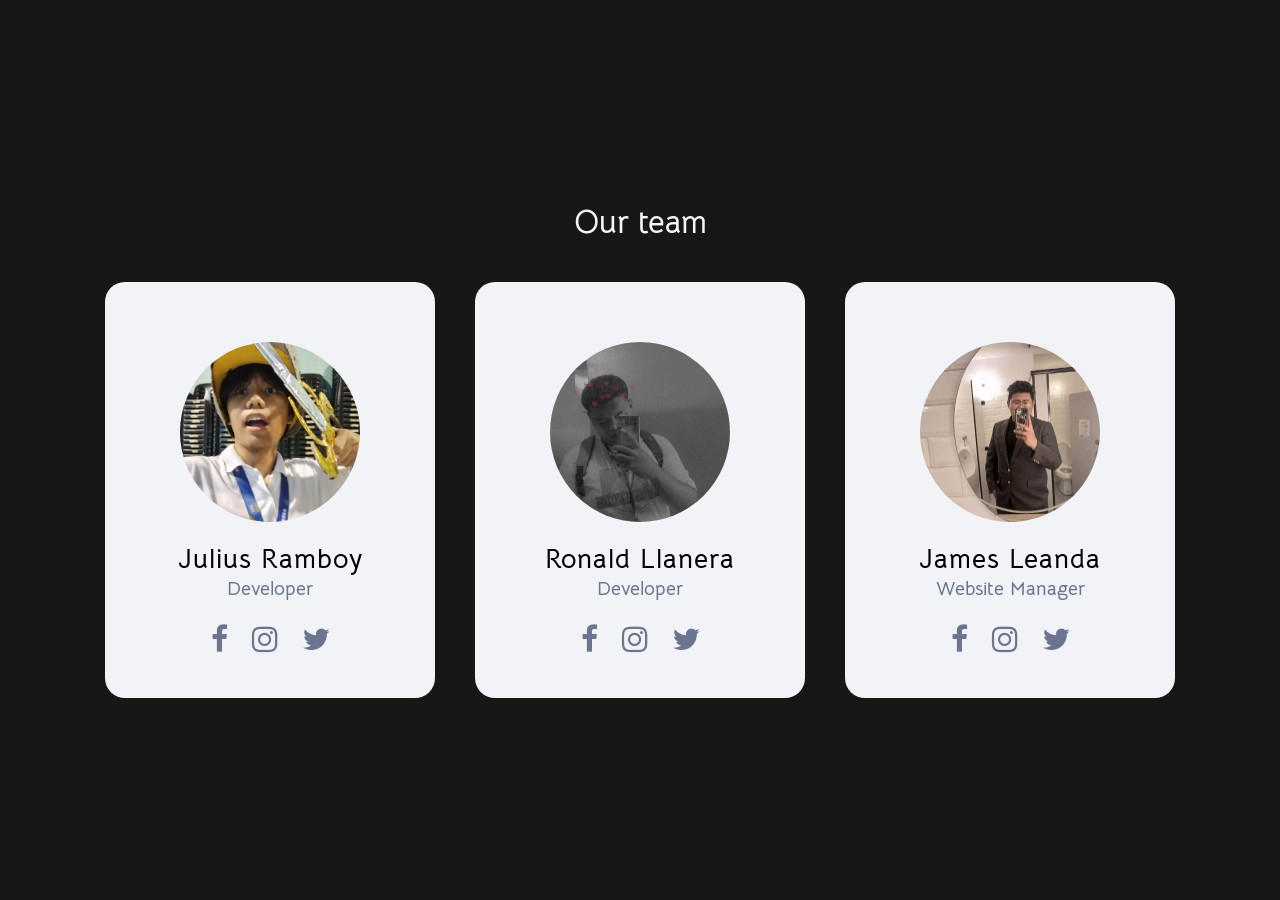
<file: last try/team.html>
<!DOCTYPE html>
<html lang="en">
<head>
    <link rel="shortcut icon"   type="logo"   href="login_img/gengeng.png">
   <meta charset="UTF-8">
   <meta http-equiv="X-UA-Compatible" content="IE=edge">
   <meta name="viewport" content="width=device-width, initial-scale=1.0">
   <link rel="stylesheet" href="https://cdnjs.cloudflare.com/ajax/libs/font-awesome/4.7.0/css/font-awesome.css"/>
   <link rel="stylesheet" href="team.css">
   <title>Our Team</title>
   
</head>
<body>

    <d class="header">
        <h1>Our team</h1>
    </d>
    <div class="container">
        <div class="card">
            <div class="content">
                <div class="imgBx">
                    <img src="membersPic/julius.jpg" alt="">
                </div>
                <div class="contentBx">
                    <h4>Julius Ramboy</h4>
                    <h5>Developer</h5>
                </div>
                <div class="sci">
                    <a href="https://www.facebook.com/prince.juliusramboy"><i class="fa fa-facebook" aria-hidden="true"></i></a>
                    <a href="https://www.instagram.com/itsmee.juls/"><i class="fa fa-instagram" aria-hidden="true"></i></a>
                    <a href="#"><i class="fa fa-twitter" aria-hidden="true"></i></a>
                </div>
            </div>
        </div>
        <div class="card">
            <div class="content">
                <div class="imgBx">
                    <img src="membersPic/ronald.jpg" alt="">
                </div>
                <div class="contentBx">
                    <h4>Ronald Llanera</h4>
                    <h5>Developer</h5>
                </div>
                <div class="sci">
                    <a href="https://www.facebook.com/profile.php?id=100006153826903"><i class="fa fa-facebook" aria-hidden="true"></i></a>
                    <a href="#"><i class="fa fa-instagram" aria-hidden="true"></i></a>
                    <a href="#"><i class="fa fa-twitter" aria-hidden="true"></i></a>
                </div>
            </div>
        </div>
        <div class="card">
            <div class="content">
                <div class="imgBx">
                    <img src="membersPic/leanda.jpg" alt="">
                </div>
                <div class="contentBx">
                    <h4>James Leanda</h4>
                    <h5>Website Manager</h5>
                </div>
                <div class="sci">
                    <a href="#"><i class="fa fa-facebook" aria-hidden="true"></i></a>
                    <a href="#"><i class="fa fa-instagram" aria-hidden="true"></i></a>
                    <a href="#"><i class="fa fa-twitter" aria-hidden="true"></i></a>
                </div>
            </div>
        </div>
    </div>
</body>
</html>
</file>
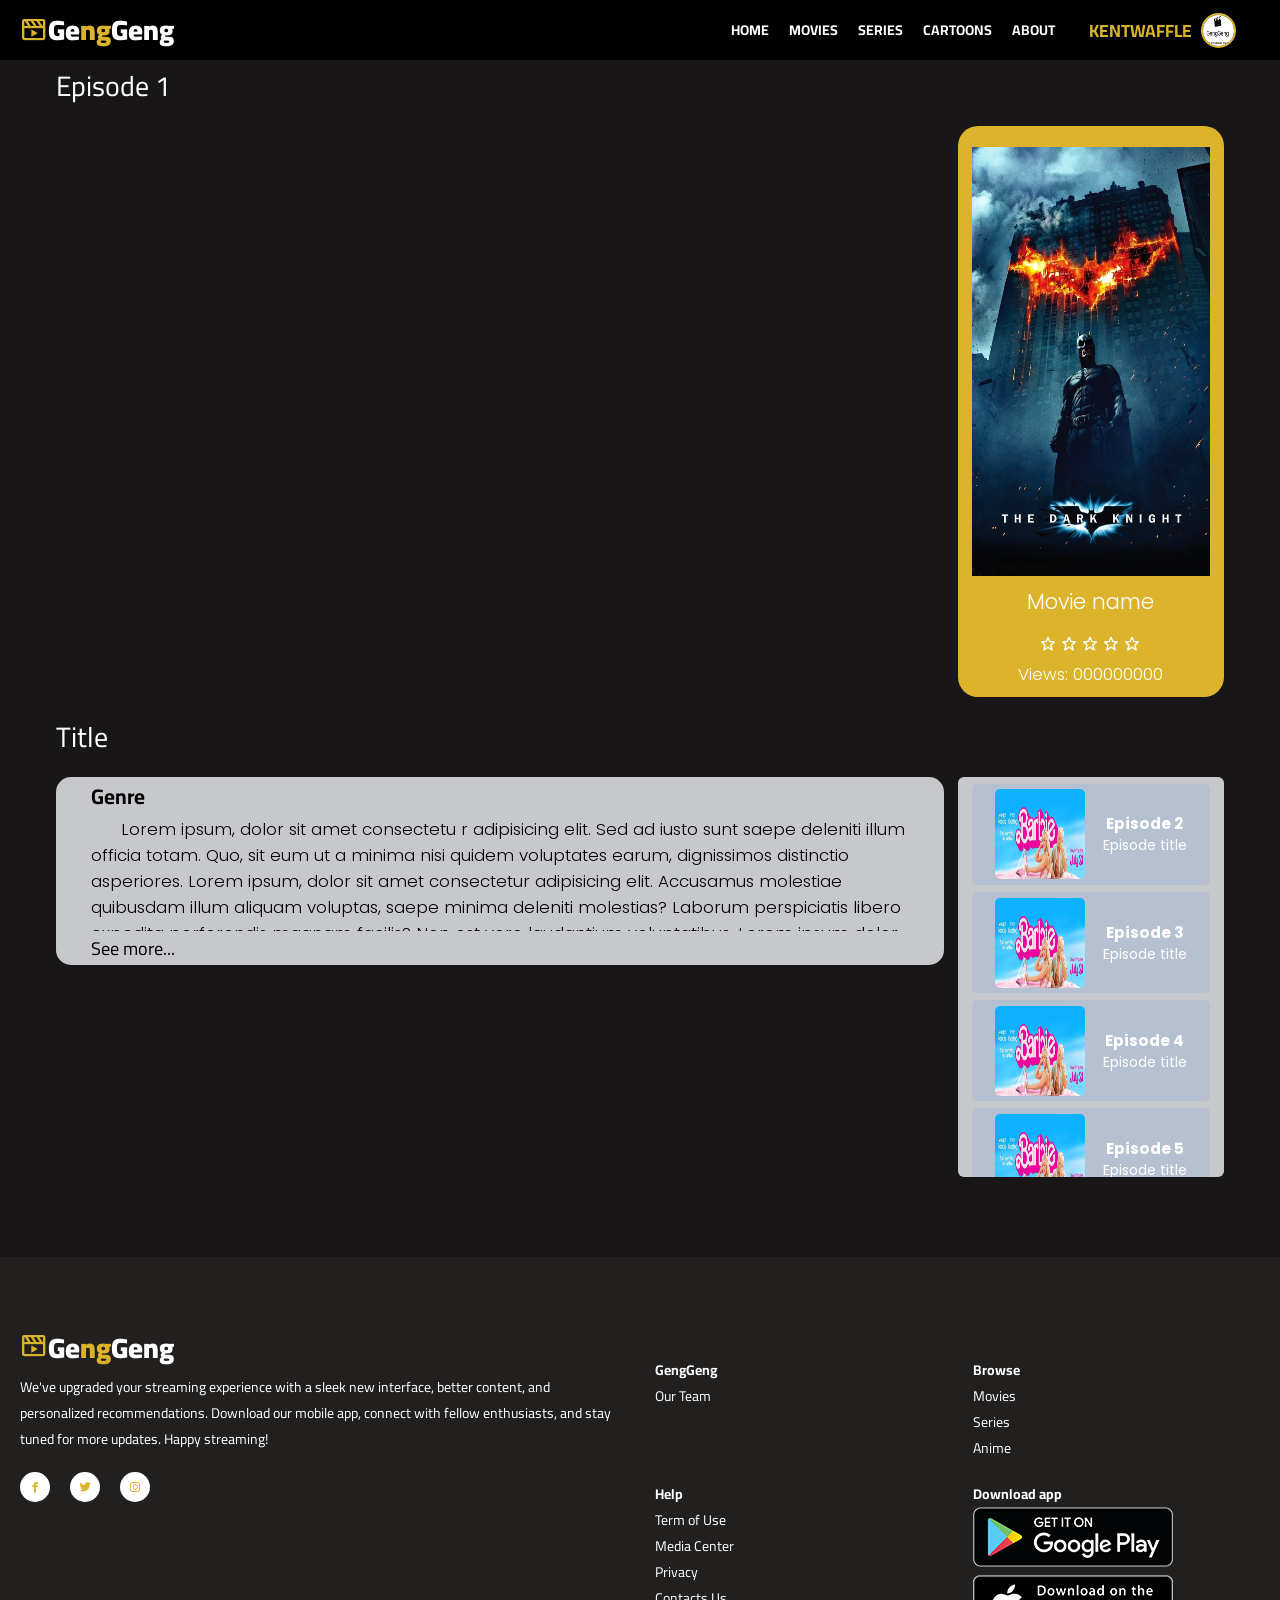
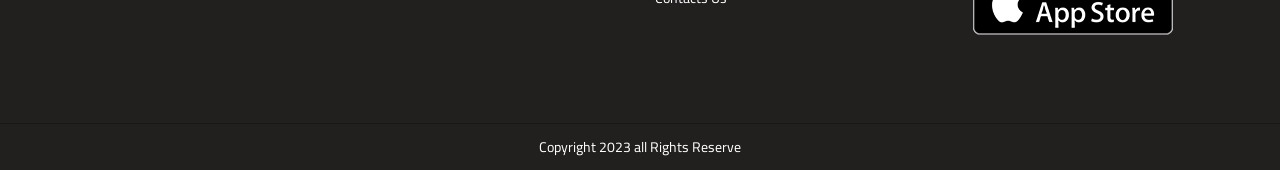
<file: last try/index/test.html>
<!DOCTYPE html>
<html lang="en">
<head>
    <meta charset="UTF-8">
    <meta name="viewport" content="width=device-width, initial-scale=1.0">
    <link rel="shortcut icon"   type="logo"   href="/last try/login_img/gengeng.png">

    <link rel="preconnect" href="https://fonts.googleapis.com">
    <link rel="preconnect" href="https://fonts.gstatic.com" crossorigin>
    <link href="https://fonts.googleapis.com/css2?family=Poppins:ital,wght@0,100;0,200;0,300;0,400;0,500;0,600;0,700;0,800;0,900;1,100;1,200;1,300;1,400;1,500;1,600;1,700;1,800;1,900&display=swap" rel="stylesheet">
    <link href="https://fonts.googleapis.com/css2?family=Cairo:wght@200;300;400;600;700;900&display=swap" rel="stylesheet">
    <link rel="stylesheet" href="/last try/app.css">
    <link rel="stylesheet" href="/last try/grid.css">
    <link rel="stylesheet" href="text.css">
    <link href='https://unpkg.com/boxicons@2.1.4/css/boxicons.min.css' rel='stylesheet'>

    <title>GengGeng</title>
</head>
<body> 
<!---Navigation bar-->
<div class="nav-wrapper">   
    <div class="container">
        <div class="nav">
            <a href="/last try/index.html" class="logo">
                <i class='bx bx-movie-play bx-tada main-color'></i>Ge<span class="main-color">ng</span>Geng
            </a>
            <ul class="nav-menu" id="nav-menu">
                <li><a href="/last try/index.html">Home</a></li>
                <li><a href="/last try/index.html">Movies</a></li>
                <li><a href="/last try/index.html">Series</a></li>
                <li><a href="/last try/index.html">Cartoons</a></li>
                <li><a href="/last try/index.html">About</a></li>      
                <li>
                    <a href="profile.html" class="btn profile-container">
                        <span class="text" id="profile_name" href="./last try/profile.html">kentwaffle</span>
                        <img src="/last try/login_img/gengeng.png" alt="" class="profile">
                    </a>
                </li>           
            </ul>
            
            <div class="hamburger-menu" id="hamburger-menu">
                <div class="hamburger"></div>
            </div>
        </div>
    </div>
</div>

<!---Main content-->
<div class="testcontainer">
    <div class="vidname">
        <span class="vidname1" id="eps1">Episode 1</span>
    </div>
    <div class="vid-container">
        <div class="vid">
            <!----This is a prototpye onle,not final!!-->
            <iframe width="560" height="315" src="https://www.youtube.com/embed/MuExBz0YJcg?si=orz9j8f-c80_fgus" title="YouTube video player" frameborder="0" allow="accelerometer; clipboard-write; encrypted-media; gyroscope; picture-in-picture; web-share" allowfullscreen></iframe>
        </div>
        <div class="vidcard">
            <div class="vidcard-img">
                <div class="vid-wrap">
                    <img src="/last try/images/movies/bat-man.jpg" alt="" class="imgs"> 
                </div>
                <span class="mname">Movie name</span>
            </div>  
            <div class="vcon">
                <span class="ratings">
                    <i class='bx bx-star'></i>
                    <i class='bx bx-star'></i>
                    <i class='bx bx-star'></i>
                    <i class='bx bx-star'></i>
                    <i class='bx bx-star'></i>
                </span>
                <span class="views" id="views">Views: 000000000</span>
            </div>
        </div>
    </div>
    <div class="vidname-bottom">
        <span class="vidname1" id="idname1">Title</span>    
    </div>
    
    <div class="bottom">
        <div class="about-container">
            <div class="wrapper">
                <h1 class="genre">Genre</h1>        
                <p class="about-content" id="about">Lorem ipsum, dolor sit amet consectetu  r adipisicing elit. Sed ad iusto sunt saepe deleniti illum officia totam. Quo, sit eum ut a minima nisi quidem voluptates earum, dignissimos distinctio asperiores. Lorem ipsum, dolor sit amet consectetur adipisicing elit. Accusamus molestiae quibusdam illum aliquam voluptas, saepe minima deleniti molestias? Laborum perspiciatis libero expedita perferendis magnam facilis? Non est vero laudantium voluptatibus. Lorem ipsum dolor sit amet consectetur adipisicing elit. Sit minima est et velit similique non omnis quo aperiam, deserunt obcaecati beatae consequuntur molestias. Doloremque, esse! Dicta minus illo voluptates! Molestias. Lorem ipsum dolor sit amet consectetur adipisicing elit. Odio dolorum adipisci rerum mollitia facere voluptatibus assumenda voluptates aperiam consequuntur qui repudiandae illo magnam, eligendi nulla earum suscipit eveniet, incidunt culpa. Lorem ipsum dolor sit amet consectetur adipisicing elit. Doloremque id libero cupiditate, ullam aut suscipit nihil odio quos sit beatae quis perferendis mollitia, fuga asperiores impedit autem non voluptatem. Nemo! 
                </p>
                <a href="javascript:void();" class="seemore">See more...</a>
            </div>
        </div>      
        <div class="episode-container">
            <div class="eps">       
                <a href="#">
                    <img src="/last try/images/barbie.webp" alt="" class="epsimg">  
                    <div class="eps-container">
                        <span class="epsnum">Episode 2</span>
                        <span>Episode title</span>
                    </div>  
                </a>
            </div>
            <div class="eps">
                <a href="#">
                    <img src="/last try/images/barbie.webp" alt="" class="epsimg">  
                    <div class="eps-container">
                        <span class="epsnum">Episode 3</span>
                        <span>Episode title</span>
                    </div>  
                </a>
            </div>
            <div class="eps">
                <a href="#">
                    <img src="/last try/images/barbie.webp" alt="" class="epsimg">  
                    <div class="eps-container">
                        <span class="epsnum">Episode 4</span>
                        <span>Episode title</span>
                    </div>  
                </a> 
            </div>
            <div class="eps">
                <a href="#">
                    <img src="/last try/images/barbie.webp" alt="" class="epsimg">  
                    <div class="eps-container">
                        <span class="epsnum">Episode 5</span>
                        <span>Episode title</span>
                    </div>  
                </a>
            </div>
            <div class="eps">
                <a href="#">
                    <img src="/last try/images/barbie.webp" alt="" class="epsimg">  
                    <div class="eps-container">
                        <span class="epsnum">Episode 6</span>
                        <span>Episode title</span>
                    </div>  
                </a> 
            </div>
            <div class="eps">
                <a href="#">
                    <img src="/last try/images/barbie.webp" alt="" class="epsimg">  
                    <div class="eps-container">
                        <span class="epsnum">Episode 7</span>
                        <span>Episode title</span>
                    </div>  
                </a> 
            </div>
            <div class="eps">
                <a href="#">
                    <img src="/last try/images/barbie.webp" alt="" class="epsimg">  
                    <div class="eps-container">
                        <span class="epsnum">Episode 8</span>
                        <span>Episode title</span>
                    </div>  
                </a>
            </div>
            <div class="eps">
                <a href="#">
                    <img src="/last try/images/barbie.webp" alt="" class="epsimg">  
                    <div class="eps-container">
                        <span class="epsnum">Episode 9</span>
                        <span>Episode title</span>
                    </div>  
                </a> 
            </div>
            <div class="eps">
                <a href="#">
                    <img src="/last try/images/barbie.webp" alt="" class="epsimg">  
                    <div class="eps-container">
                        <span class="epsnum">Episode 10</span>
                        <span>Episode title</span>
                    </div>  
                </a>
            </div>
        </div>  
    </div>
</div>

<!---Footer!!!-->

<footer id="e"class="section">
    <div class="container">
        <div class="row">
            <div class="col-4 col-md-6 col-sm-12">
                <div class="content">
                    <a  href="#" class="logo">
                        <i class='bx bx-movie-play bx-tada main-color'></i>Ge<span class="main-color">ng</span>Geng
                    </a>
                    <p>
                        We've upgraded your streaming experience with a sleek new interface, better content, and personalized recommendations. Download our mobile app, connect with fellow enthusiasts, and stay tuned for more updates. Happy streaming!
                    </p>
                    <div class="social-list">
                        <a href="#" class="social-item">
                            <i class="bx bxl-facebook"></i>
                        </a>
                        <a href="#" class="social-item">
                            <i class="bx bxl-twitter"></i>
                        </a>
                        <a href="#" class="social-item">
                            <i class="bx bxl-instagram"></i>
                        </a>
                    </div>
                </div>
            </div>
            <div class="col-8 col-md-6 col-sm-12">
                <div class="row">
                    <div class="col-3 col-md-6 col-sm-6">
                        <div class="content">
                            <p><b>GengGeng</b></p>
                            <ul class="footer-menu">
                                <li><a href="team.html">Our Team</a></li>                                   
                            </ul>
                        </div>
                    </div>
                    <div class="col-3 col-md-6 col-sm-6">
                        <div class="content">
                            <p><b>Browse</b></p>
                            <ul class="footer-menu">
                                <li><a href="#a">Movies</a></li>
                                <li><a href="#b">Series</a></li>
                                <li><a href="#c">Anime</a></li>
                            </ul>
                        </div>
                    </div>
                    <div class="col-3 col-md-6 col-sm-6">
                        <div class="content">
                            <p><b>Help</b></p>
                            <ul class="footer-menu">
                                <li><a href="#">Term of Use</a></li>
                                <li><a href="#">Media Center</a></li>
                                <li><a href="#">Privacy</a></li>
                                <li><a href="#">Contacts Us</a></li>
                            </ul>
                        </div>
                    </div>
                    <div class="col-3 col-md-6 col-sm-6">
                        <div class="content">
                            <p><b>Download app</b></p>
                            <ul class="footer-menu">
                                <li>
                                    <a href="https://play.google.com/">
                                        <img src="/last try/images/google-play.png" alt="">
                                    </a>
                                </li>
                                <li>
                                    <a href="https://www.apple.com/ph/app-store/">
                                        <img src="/last try/images/app-store.png" alt="">
                                    </a>
                                </li>
                            </ul>
                        </div>
                    </div>
                </div>
            </div>
        </div>
    </div>
</footer>

<div class="copyright">
    Copyright 2023 <a href="#" target="_blank">
        all Rights Reserve</a>
</div>


<!---script Hambuger-->
<script src="https://code.jquery.com/jquery-3.6.0.min.js" integrity="sha256-/xUj+3OJU5yExlq6GSYGSHk7tPXikynS7ogEvDej/m4=" crossorigin="anonymous"></script>
<!---script Owl carousel-->
<script src="https://cdnjs.cloudflare.com/ajax/libs/OwlCarousel2/2.3.4/owl.carousel.min.js" integrity="sha512-bPs7Ae6pVvhOSiIcyUClR7/q2OAsRiovw4vAkX+zJbw3ShAeeqezq50RIIcIURq7Oa20rW2n2q+fyXBNcU9lrw==" crossorigin="anonymous"></script>
<!---script Hambuger and Carousel-->
<script src="/last try/app.js"></script>
<!---See more Script-->
<script src="https://cdnjs.cloudflare.com/ajax/libs/jquery/3.7.1/jquery.min.js"></script>
<script>
    $('.seemore').on('click', function(){
        $(this).parent().toggleClass('showContent');
        var replaceText = $(this).parent().hasClass('showContent') ? "See less..." : 'See more...'
        $(this).text(replaceText);  
    });
</script>   
</body>
</html>
</file>
<file: last try/team.css>
@import url('https://fonts.googleapis.com/css2?family=Bellota+Text:ital,wght@0,300;0,400;0,700;1,300;1,400;1,700&display=swap');
*
{
   margin: 0;
   padding: 0;
   box-sizing: border-box;
   font-family: 'Bellota Text', Poppins;
}
body
{
   display: flex;
   justify-content: center;
   align-items: center;
   min-height: 100vh;
   width: 100%;
   background: #181616;
}
.container
{
   display: flex;
   justify-content: center;
   align-items: center;
   flex-wrap: wrap;
}
.container .card
{
   width: 330px;
   height: 416px;
   padding: 60px 30px;
   margin: 20px;
   background: #f2f3f7;
   border-radius: 20px;
}
.container .card .content
{
   display: flex;
   justify-content: center;
   align-items: center;
   flex-direction: column;
}
.container .card .content .imgBx
{
   width: 180px;
   height: 180px;
   border-radius: 50%;
   position: relative;
   margin-bottom: 20px;
   overflow: hidden;
}
.container .card .content .imgBx img
{
   position: absolute;
   top: 0;
   left: 0;
   width: 100%;
   height: 100%;
   object-fit: cover;
}
.container .card .content .contentBx h4
{
   color: black;
   font-size: 1.7rem;
   font-weight: bold;
   text-align: center;
   letter-spacing: 1px;
}
.container .card .content .contentBx h5
{
   color: #6c758f;
   font-size: 1.2rem;
   font-weight: bold;
   text-align: center;
}
.container .card .content .sci
{
   margin-top: 20px;
}
.container .card .content .sci a
{
   text-decoration: none;
   color: #6c758f;
   font-size: 30px;
   margin: 10px;
   transition: color 0.4s;
}
.container .card .content .sci a:hover
{
   color: #dbb42c;
}
/*   colors
        #f2f3f7
        #d2dce9
        #36187d
        #6c758f
        #0196e3
 */

 body {
    margin: 0;
    padding: 0;
    display: flex;
    flex-direction: column;
    align-items: center;
    justify-content: center; 
    min-height: 100vh;
}

.header {
    
    padding: 20px;
    text-align: center;
    width: 100%;
    color: whitesmoke;
}
</file>
<file: last try/app.css>
html{
    scroll-behavior: smooth;
}
:root {
    --main-color: #dbb42c;
    --body-bg: #181616;
    --box-bg: #221f1f;
    --text-color: #ffffff;

    --nav-height: 60px;
    --space-top: 30px;
}

* {
    padding: 0;
    margin: 0;
    box-sizing: border-box;
}

html {
    font-size: 16px;
}

body {
    font-family: "Cairo", sans-serif;
    background-color: var(--body-bg);
    color: var(--text-color);
    padding-top: var(--nav-height);
}

a {
    text-decoration: none;
    color: unset;
}

img {
    max-width: 100%;
}

.main-color {
    color: var(--main-color);
}

.container {
    max-width: 1920px;
    padding: 0 20px;
    margin: auto;
}

/*Search bar*/
.searchbar{
    margin: 0 1.8rem;
    width: 100%;
    border-radius: 20px;
    background-color: #ffff;
}

.searchcontainer{
    display: flex;
    justify-content: center;
    align-items: center;
    height: 30px; 
}   

.searchbar .searchicon{
    height: 30px; 
    display: flex;
    justify-content: center;
    align-items: center;
    color:black;
    opacity: 0.6;
    padding: 0 0.3rem;
    font-size: 1.55rem;
    border-left: 1.5px solid grey;
    border-top-right-radius: 15px;
    border-bottom-right-radius: 15px;    
    background-color: rgba(194, 191, 191, 0.774);
}

.searchbar .searchicon:hover{
    color: black;
    background-color: rgba(146, 146, 146, 0.877);
}

.searchbar input[type="search"]{
    padding-left: 0.8rem;
    border-radius: 10px;
    width: 100%;
    font-size: 1.2rem;
    border: none;
    outline: none;
    color: black;
    ;
}
.searchbar input[type="search"]::-webkit-search-cancel-button{
    display: none;  
}

.dropdown{
    position: absolute;
    margin-top: 2px;
}

.dropdown ul{
    color: black;
    background-color: white;
    border-top: 1px solid grey;
    border-radius: 10px;
}

.dropdown ul li{
    background-color: white;
    list-style: none;
    padding: 0 15px;
    border-radius: 5px;
    cursor: pointer;
    color: black;
}

.dropdown ul a{
    color: black;
}

.dropdown ul li:hover{
    background-color: #D8D5D5;
}

.cancelicon{
    margin: 0 3px;
    border-radius: 50%;
    font-size: 1.5rem;
    color: black;
    cursor: pointer;
}
.cancelicon:hover{
    background-color: #c2bfbfc5;
}

.overlay {
    position: absolute;
    top: 0;     
    right: 0;
    bottom: 0;
    left: 0;
    background-color: rgba(0, 0, 0, 0.5);
}

.nav-wrapper {
    position: fixed;
    top: 0;
    left: 0;
    width: 100%;
    z-index: 99;
    background-color: #000000;
}

.nav {
    display: flex;
    align-items: center;
    justify-content: space-between;
    color: var(--text-color);
    height: var(--nav-height);
}

.nav a {
    color: var(--text-color);
}

.logo {
    font-size: clamp(1.3rem, 0.425rem + 2.8vw, 2rem);
    font-weight: 900;
    display: flex;
    justify-content: center;
    align-items: center;
}

.nav-menu {
    list-style-type: none;
    display: flex;
    align-items: center;
    padding: 0 10px;
}

.nav-menu li ~ li {
    margin-left: 20px;
}

.nav-menu a {
    text-transform: uppercase;
    font-weight: 700;
}

.nav-menu a:hover {
    color: var(--main-color);
}

.nav-menu a.btn:hover,
a.logo:hover,
a.movie-item:hover {
    color: unset;
}

.profile-container {
    padding: 0 1rem;
}

.btn {      
    color: #ffffff;
    text-transform: uppercase;
    font-size: 1.25rem;
    font-weight: 700;
    display: inline-flex;
    position: relative;
    align-items: center;
    border-radius:50px;
    gap: 9px;
}

.profile{
    width: 2.5rem;
    height: 2.5rem;
    border-radius: 50%;
    border: 2px solid #dbb42c;
}
.text{
  color: #dbb42c;
}


.btn-hover::before {
    z-index: 1;
    content: "";
    position: absolute;
    top: 0;
    left: 0;
    width: 50%;
    height: 100%;
    background-color: var(--main-color);
    transition: 0.3s ease-in-out;
}

.btn-hover:hover::before {
    width: 100%;
}
        
.btn i,
.btn span {
    z-index: 1;
}

.btn i {
    margin-right: 1rem;
}

.hamburger-menu {
    --size: 30px;
    height: var(--size);
    width: var(--size);
    cursor: pointer;
    z-index: 101;
    position: relative;
    display: none;
    align-items: center;
}

.hamburger {
    position: relative;
}

.hamburger,
.hamburger::before,
.hamburger::after {
    width: var(--size);
    height: 3px;
    border-radius: 0.5rem;
    background-color: var(--text-color);
    transition: 0.4s;
}

.hamburger::before,
.hamburger::after {
    content: "";
    position: absolute;
    left: 0;
}

.hamburger::before {
    top: -10px;
}

.hamburger::after {
    bottom: -10px;
}

.hamburger-menu.active .hamburger {
    background-color: transparent;
}

.hamburger-menu.active .hamburger::before {
    transform-origin: top left;
    transform: rotate(45deg);
    left: 6px;
}

.hamburger-menu.active .hamburger::after {
    transform-origin: bottom left;
    transform: rotate(-45deg);
    left: 6px;
}

.hero-slide-item {
    padding-top: 40%;
    position: relative;
    overflow: hidden;
}

.hero-slide-item img {
    width: 100%;
    position: absolute;
    top: 0;
    left: 0;
}

.hero-slide-item-content {
    position: absolute;
    top: 0;
    left: 0;
    width: 100%;
    height: 100%;
    color: var(--text-color);
    display: flex;
}

.item-content-wraper {
    padding-left: 5rem;
    width: 40%;
    background-color: rgba(0, 0, 0, 0.8);
    display: flex;
    flex-direction: column;
    justify-content: center;
    position: relative;
}

.item-content-wraper::before {
    content: "";
    position: absolute;
    top: 0;
    left: 100%;
    width: 50%;
    height: 100%;
    background: linear-gradient(to right, rgba(0, 0, 0, 0.8), rgba(0, 0, 0, 0));
}

.item-content-title {
    font-size: 5rem;
    line-height: 5rem;
    font-weight: 900;
}

.movie-infos {
    display: flex;
    align-items: center;
    flex-wrap: wrap;
    margin-top: calc(var(--space-top) / 2);
}



.movie-info {
    display: flex;
    align-items: center;
    font-size: 0.8rem;
    font-weight: 600;
}

.movie-info span {
    margin-left: 5px;
}

.movie-info i {
    color: var(--main-color);
}

.movie-info ~ .movie-info {
    margin-left: 5px;
}

.item-content-description {
    font-size: 1.15rem;
    margin-top: var(--space-top);
    line-height: 1.5rem;
}

.item-action {
    margin-top: var(--space-top);
}

.carousel-nav-center {
    position: relative;
}

.carousel-nav-center .owl-nav button i {
    font-size: 3rem;
}

.carousel-nav-center .owl-nav button {
    position: absolute;
    top: 50%;
    transform: translateY(-50%);
}

.carousel-nav-center .owl-nav .owl-prev {
    position: absolute;
    left: 5px;
}

.carousel-nav-center .owl-nav .owl-next {
    position: absolute;
    right: 5px;
}

.owl-nav button {
    border: none;
    outline: none;
}

.owl-nav button i {
    background-color: rgba(0, 0, 0, 0.6);
    border-radius: 50%;
}

.owl-nav button:hover i {
    color: var(--main-color);
}

.top-down {
    transform: translateY(-50px);
    visibility: hidden;
    opacity: 0;
    transition: 0.5s ease-in-out;
}

.delay-2 {
    transition-delay: 0.2s;
}

.delay-4 {
    transition-delay: 0.4s;
}

.delay-6 {
    transition-delay: 0.6s;
}

.delay-8 {
    transition-delay: 0.8s;
}

.owl-item.active .top-down {
    transform: translateY(0);
    visibility: visible;
    opacity: 1;
}

.movie-item {
    display: block;
    position: relative;
    overflow: hidden;
    padding-top: 140%;
    cursor: pointer;
    border-radius: 5px;
}

.movie-item img {
    position: absolute;
    top: 0;
    left: 0;
    width: 100%;
    transition: transform 0.3s linear;
}

.movie-item:hover img {
    transform: scale(1.2);
}

.movie-item-content {
    position: absolute;
    bottom: 0;
    left: 0;
    width: 100%;
    padding: 5px;
    background-color: rgba(0, 0, 0, 0.8);
}

.movie-item-content::before {
    content: "";
    position: absolute;
    bottom: 100%;
    left: 0;
    width: 100%;
    height: 100px;
    background: linear-gradient(to top, rgba(0, 0, 0, 0.8), rgba(0, 0, 0, 0));
}

.movie-item-title {
    color: var(--text-color);
    font-size: 1.5rem;
    position: relative;
    font-weight: 700;
}

.section {
    padding-top: 80px;
}

.section-header {
    margin-bottom: 30px;
    padding-left: 20px;
    text-transform: uppercase;
    font-size: 1.5rem;
    font-weight: 700;
    border-left: 4px solid var(--main-color);
    display: flex;
    align-items: center;
}

.pricing-header {
    margin-bottom: 30px;
    text-align: center;
    font-size: 2rem;
    font-weight: 700;
    text-transform: uppercase;
}

.pricing-box {
    padding: 50px;
    margin: 15px 0;
    background-color: var(--box-bg);
    border-top: 5px solid transparent;
    transition: transform 0.3s ease-in-out;
    border-top: 5px solid var(--main-color);
}

.pricing-box:hover {
    transform: translateY(-20px);
}


.pricing-box-header {
    display: flex;
    align-items: center;
    justify-content: space-between;
    font-size: 1.5rem;
}

.pricing-price {
    font-weight: 700;
}

.pricing-price span {
    font-size: 1rem;
}

.pricing-box-content {
    text-align: center;
    margin-top: 60px;
    font-size: 1.25rem;
}

.pricing-box-action {
    text-align: center;
    margin-top: 60px;
}

footer.section {
    margin-top: 80px;
    padding-bottom: 80px;
    position: relative;
    background-color: var(--box-bg);
}

footer a:hover {
    color: var(--main-color);
}

footer a.logo {
    margin-top: -2.5rem;
    display: block;
}

footer a.logo:hover {
    color: unset;
}

.social-list {
    display: flex;
    align-items: center;
    margin-top: 20px;
}

.social-item {
    --size: 30px;
    height: var(--size);
    width: var(--size);
    display: grid;
    place-items: center;
    border-radius: 50%;
    background-color: var(--text-color);
    color: var(--main-color);
}

.social-item:hover {
    background-color: var(--main-color);
    color: var(--text-color);
}

.social-item ~ .social-item {
    margin-left: 20px;
}

footer .content {
    margin-top: 20px;
}

.footer-menu {
    list-style-type: none;
}

.footer-menu a {
    display: inline-block;
    transition: transform 0.2s ease-in-out;
}

.footer-menu a:hover {
    transform: translateX(5px);
}

.copyright {
    padding: 10px;
    border-top: 1px solid var(--body-bg);
    background-color: var(--box-bg);
    text-align: center;
}
.wrap{
    padding: 0rem 1.5rem;
    padding-top: 2rem;
}

/* Studio section*/
.studio{
    margin: 1rem 0rem;
    padding-left: 1rem; 
    font-size: 2rem;
    font-weight: 700;
    border-left:4px solid #dbb42c;
}

.item{
    overflow: hidden;
    position: relative;
}

.item img{
    object-fit: cover;
    width: 100%;    
    max-width: 340px;   
    max-height: 80px;
    border-radius: 15px;
}
.item img:hover{
    border: 0.3px solid #dbb42c;
}


/* RESPONSIVE */

@media only screen and (max-width: 1280px) {
    html {
        font-size: 14px;
    }

    .hero-slide-item {
        padding-top: 50%;
    }

    .item-content-wraper {
        width: 50%;
    }


}

@media only screen and (max-width: 850px) {
    html {
        font-size: 12px;
    }

    .container {
        padding: 0 15px;
    }

    .hero-slide-item {
        height: max-content;
        padding-top: unset;
    }

    .item-content-wraper {
        width: 100%;
        height: 100%;
        padding-bottom: 20px;
        padding-right: 5rem;
        background-color: rgba(0, 0, 0, 0.2);
    }

    .hero-slide-item-content {
        position: relative;
    }

    .hero-slide-item img {
        height: 100%;
    }

    .item-content-title {
        font-size: 3rem;
    }

    .hamburger-menu {
        display: grid;
    }

    .nav-menu {
        /* display: none; */
        position: absolute;
        top: 100%;
        left: -100%;
        background-color: #000000;
        flex-direction: column;
        width: 80%;
        height: 100vh;
        padding: 20px;
        transition: 0.3s ease-in-out;
    }
    .profile{
        display: none;
    }

    .nav-menu li {
        margin: 10px 30px;
    }

    .nav-menu.active {
        left: 0;
    }
}
</file>
<file: last try/grid.css>
.row {
    display: flex;
    flex-wrap: wrap;
    margin: 0 -15px;
}

[class*="col-"] {
    padding: 0 15px;
}

.col-1 {
    width: 8.33%;
}

.col-2 {
    width: 16.66%;
}

.col-3 {
    width: 25%;
}

.col-4 {
    width: 33.33%;
}

.col-5 {
    width: 41.66%;
}

.col-6 {
    width: 50%;
}

.col-7 {
    width: 58.33%;
}

.col-8 {
    width: 66.66%;
}

.col-9 {
    width: 75%;
}

.col-10 {
    width: 83.33%;
}

.col-11 {
    width: 91.66%;
}

.col-12 {
    width: 100%;
}

/* MEDIUM SCREEN */

@media only screen and (max-width: 1280px) {
    .col-md-1 {
        width: 8.33%;
    }

    .col-md-2 {
        width: 16.66%;
    }

    .col-md-3 {
        width: 25%;
    }

    .col-md-4 {
        width: 33.33%;
    }

    .col-md-5 {
        width: 41.66%;
    }

    .col-md-6 {
        width: 50%;
    }

    .col-md-7 {
        width: 58.33%;
    }

    .col-md-8 {
        width: 66.66%;
    }

    .col-md-9 {
        width: 75%;
    }

    .col-md-10 {
        width: 83.33%;
    }

    .col-md-11 {
        width: 91.66%;
    }

    .col-md-12 {
        width: 100%;
    }
}

/* SMALL SCREEN */

@media only screen and (max-width: 850px) {
    .col-sm-1 {
        width: 8.33%;
    }

    .col-sm-2 {
        width: 16.66%;
    }

    .col-sm-3 {
        width: 25%;
    }

    .col-sm-4 {
        width: 33.33%;
    }

    .col-sm-5 {
        width: 41.66%;
    }

    .col-sm-6 {
        width: 50%;
    }

    .col-sm-7 {
        width: 58.33%;
    }

    .col-sm-8 {
        width: 66.66%;
    }

    .col-sm-9 {
        width: 75%;
    }

    .col-sm-10 {
        width: 83.33%;
    }

    .col-sm-11 {
        width: 91.66%;
    }

    .col-sm-12 {
        width: 100%;
    }
}
</file>
<file: last try/index/text.css>
/*--This is Not final so messy--*/
*{
    margin: 0;
    padding: 0;
    box-sizing: border-box;
}
.vid-container{
    gap: 1rem;
    margin: 1rem 4rem;
    display: flex;
    justify-content: space-evenly;
}

 /*--Not final--*/

 .vid{
    display: flex;
    justify-content: center;
    align-items: center;
    /*--Guide Onle--*/
    width: 100%;    
    max-width: 80rem;   
    border-radius: 20px;    
}

.vid iframe{        
    width: 100%;
    max-width: 80rem; 
    height: 100%;
    max-height: 600px;
    min-height: 400px;
    border-radius: 20px;
    cursor: pointer;
}

.vid iframe:hover{
    border: 0.5px solid #dbb42c;
}

.vidname{
    display: flex;
    justify-content: start;
    align-items: center;  
}

/* Consult in morata and juls*/
.vidcard{
    background-color: #dbb42c;
    width: 350px;
    height: 100%;
    max-height: 600px;
    border-radius: 20px;
    font-family: "Poppins", sans-serif;
    font-weight: 300;
    font-style: normal;
}

.vidcard-img{
    display: flex;
    justify-content: center;
    align-items: center;
    flex-direction: column;
}

.imgs{
    width: 100%;
    max-width:350px;
    height: 450px;
    padding: 0 1rem; 
    padding-top: 1.5rem;
}

.mname{
    padding: 0.3rem 0;
    display: flex;
    justify-content: start;
    align-items: start; 
    font-size: 1.5rem;
}

.vcon{
    display: flex;
    justify-content: center;
    align-items: center;
    flex-direction: column;
    margin: 10px 0;
}

.ratings{
    margin: 0.3rem 0;
}
.ratings i{
    font-size: 1.2rem;
}

.views{
    font-size: 1.2rem;
}


.vidname1{
    padding-left: 4rem;
    font-size: clamp(1.7rem, 1.325rem + 1.2vw, 2rem);;
}

.vidname-bottom{
    display: flex;
    justify-content: start;
    align-items: center;   
}
    
.bottom{
    margin: 1rem 4rem;
    display: flex;
    justify-content: space-evenly;
    align-items: start  ;
    gap: 1rem; 
}

.about-container{
    width: 100%;
    max-width: 80rem;
    background-color: #C7C8CC;
    border-radius: 15px;
}

.wrapper{
    padding: 0rem 2.5rem;
}

.genre{
    color: black;
    font-size: 1.5rem;  
}

.about{     
    color: black;
    font-size: 1.2rem;
}

.about-content{
    font-size: clamp(1rem, 0.85rem + 0.8vw, 1.2rem);
    text-indent: 30px;
    height: 115px;
    overflow: hidden;
    color: black;
    font-family: "Poppins", sans-serif;
    font-weight: 300;
    font-style: normal;
    text-align: left;
}

.showContent .about-content {
    height: auto;
}


.seemore{
    color: black;
    font-size: clamp(1rem, 0.85rem + 0.8vw, 1.3rem);
}

.seemore:hover{
    opacity: 0.8;
    color: black;
}

.episode-container{
    background-color: #C7C8CC;
    width:  350px;
    height: 400px;  
    border-radius: 6px;
    overflow-y: auto;
    overflow-x: hidden;
    scroll-behavior: smooth;
    font-family: "Poppins", sans-serif;
    font-style: normal;
} 

.episode-container::-webkit-scrollbar {
    width: 7px;
}

.episode-container::-webkit-scrollbar-thumb{
    background-color: #7D7C7C;
    border-radius: 7px; 
}

.eps{
    margin: 0 1rem;
    background-color: #B5C0D0;
    border-radius: 5px;
}

.eps a{ 
    display: flex;
    justify-content: space-evenly;
    align-items: center;
    margin: 0.5rem 0;
    padding: 0.4rem;        
}

.eps-container{
    display: grid;
    justify-content: center; 
    align-items: center ;   
    text-align: center;
}
.epsnum{
    font-size: 1.1rem;
    font-weight: bold;
}
.epsimg{
    width: 90px;
    height: 90px;
    border-radius: 5px;
}


@media only screen and (max-width: 850px){
    .vid-container{
        flex-direction: column;
        align-items: center;    
    }

    .bottom{
        flex-direction: column;
        align-items: center;
    }

    .vidcard{
        display: none;
    }
  
    .episode-container{
        width: 100%;
    }

}

@media only screen and (max-width:600px){
    .vidcard{
        width: 100%;
    }
}   

@media only screen and (max-width: 500px){
    .vid-container{
        gap: 1rem;
        margin: 1rem 2rem;
        display: flex;
        justify-content: space-evenly;
    }
    .vidname1{
        margin-top: 1.3rem;
        padding-left: 2rem;
    }
    
    .vidcard{
        display: none;
    }

    .vid iframe{
        border-radius: 10px;
    }

    .bottom{
        margin: 1rem 2rem;
        display: flex;
        justify-content: space-evenly;
        align-items: center;
        gap: 1rem; 
    }
}
@media only screen and (max-width: 360px){

}

footer{
    font-family: "Cairo", sans-serif;
}
</file>
